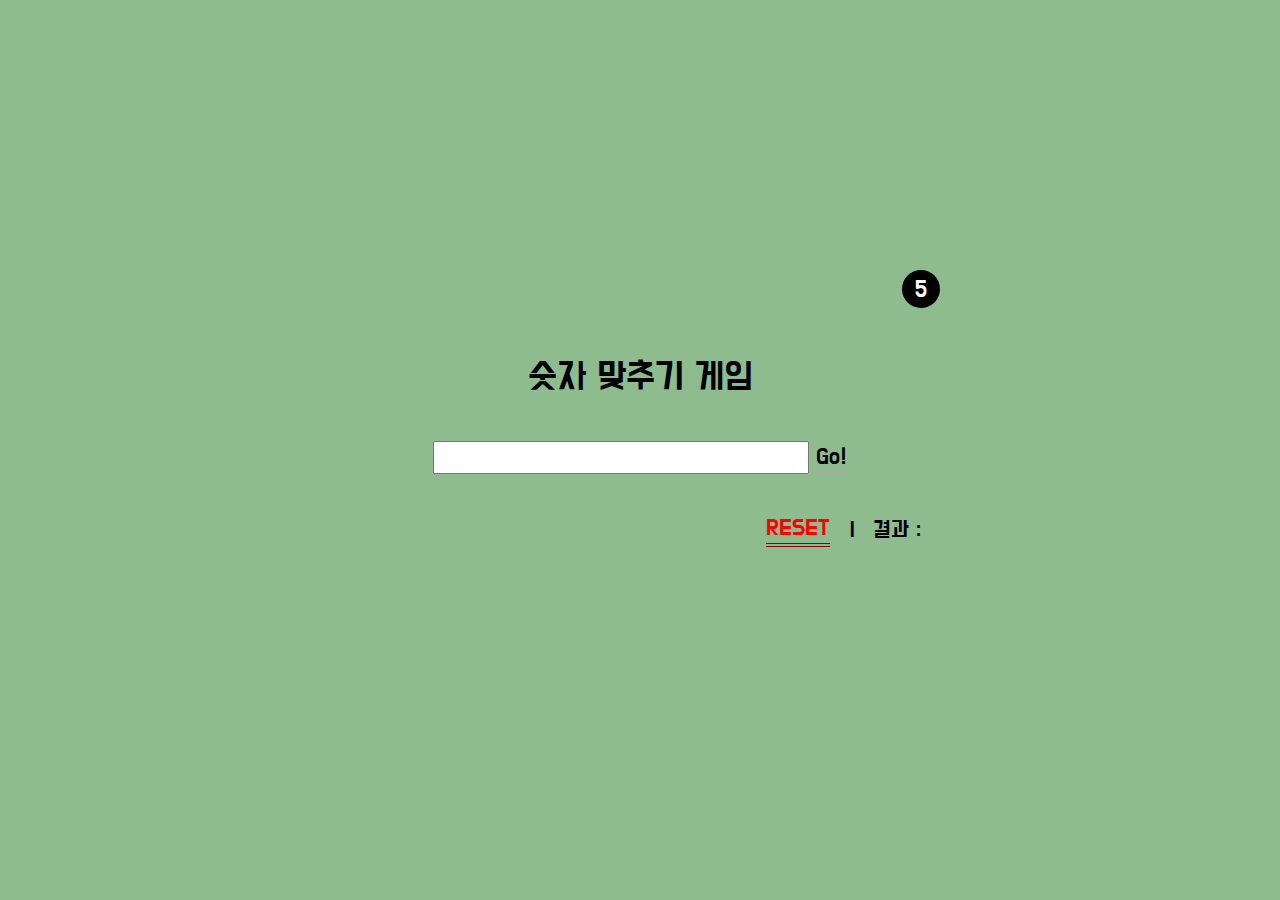
<file: number_guess/index.html>
<!DOCTYPE html>
<html lang="en">

<head>
    <meta charset="UTF-8">
    <meta name="viewport" content="width=device-width, initial-scale=1.0">
    <title>Number Guess</title>
    <link rel="preconnect" href="https://fonts.googleapis.com">
    <link rel="preconnect" href="https://fonts.gstatic.com" crossorigin>
    <link href="https://fonts.googleapis.com/css2?family=Do+Hyeon&display=swap" rel="stylesheet">
    <link rel="stylesheet" href="style.css">
</head>

<body>
    <main>
        <section>
            <div class="inner">
                <h1>숫자 맞추기 게임</h1>
                <div class="wrap_input">
                    <input type="number">
                    <button id="goBtn">Go!</button>
                </div>
                <div class="wrap_bottom">
                    <button id="resetBtn">RESET</button>
                    |
                    <p class="result">
                        결과 : <span class="status"></span>
                    </p>
                </div>
                <div class="chance">
                </div>
                <p class="alert">
                    경고: <span class="red">범위는 1-100사이 입니다.</span>
                </p>
            </div>
        </section>
    </main>
    <script src="main.js"></script>
</body>

</html>
</file>
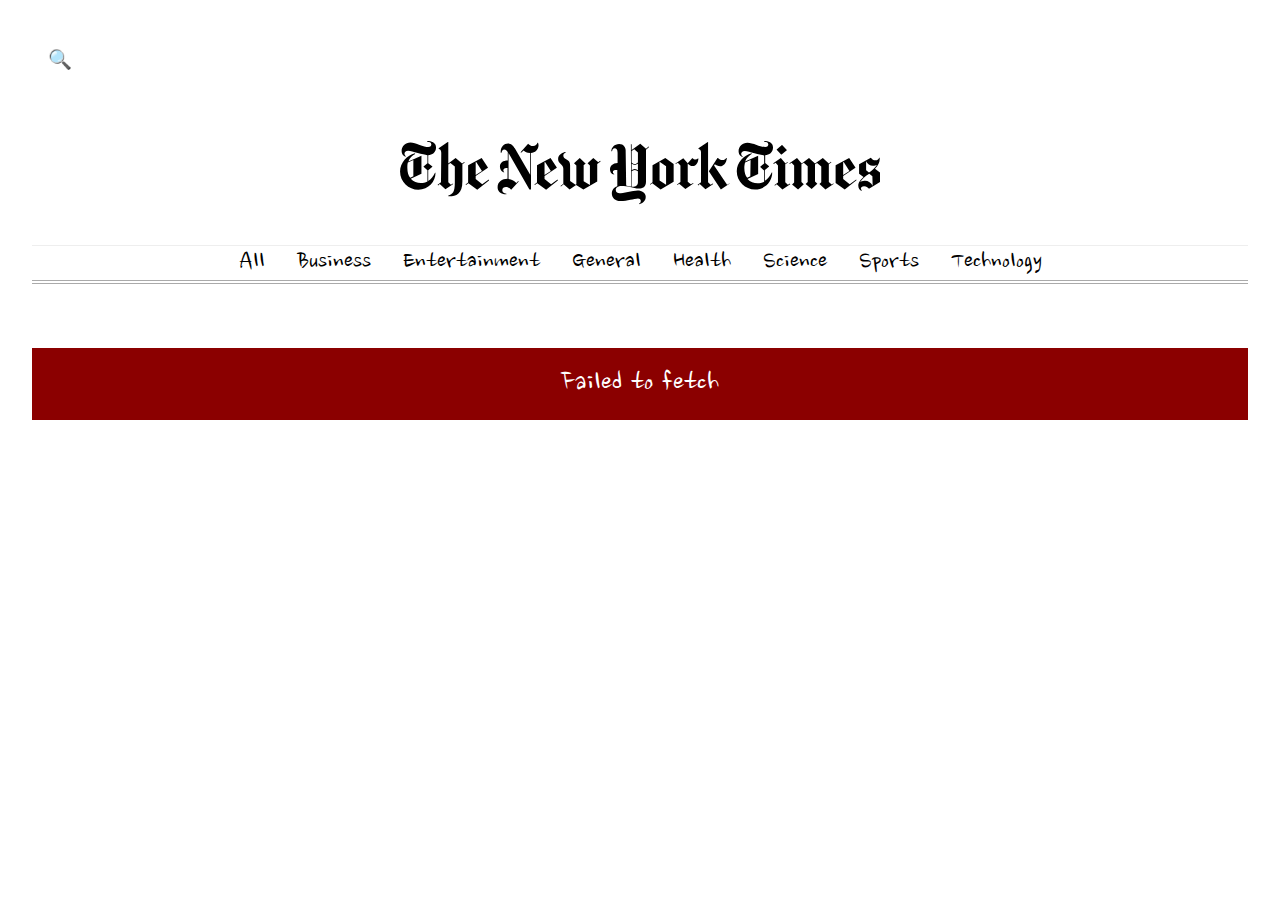
<file: times/index.html>
<!DOCTYPE html>
<html lang="en">

<head>
    <meta charset="UTF-8">
    <meta name="viewport" content="width=device-width, initial-scale=1.0">
    <title>times</title>
    <link rel="preconnect" href="https://fonts.googleapis.com">
    <link rel="preconnect" href="https://fonts.gstatic.com" crossorigin>
    <link href="https://fonts.googleapis.com/css2?family=Nanum+Brush+Script&display=swap" rel="stylesheet">
    <link href="https://cdn.jsdelivr.net/npm/bootstrap@5.0.2/dist/css/bootstrap.min.css" rel="stylesheet"
        integrity="sha384-EVSTQN3/azprG1Anm3QDgpJLIm9Nao0Yz1ztcQTwFspd3yD65VohhpuuCOmLASjC" crossorigin="anonymous">
    <link rel="stylesheet" href="style.css">
</head>

<body>
    <header>

        <div class="search_box">
            <button id="inpuboxShow">🔍</button>
            <div class="wrap_input">
                <input type="text" id="inputKeyword">
                <button id="inputSearch">검색</button>
            </div>
        </div>
        <div class="headline">
            <svg viewBox="0 0 184 25" fill="#000">
                <path
                    d="M13.8 2.9c0-2-1.9-2.5-3.4-2.5v.3c.9 0 1.6.3 1.6 1 0 .4-.3 1-1.2 1-.7 0-2.2-.4-3.3-.8C6.2 1.4 5 1 4 1 2 1 .6 2.5.6 4.2c0 1.5 1.1 2 1.5 2.2l.1-.2c-.2-.2-.5-.4-.5-1 0-.4.4-1.1 1.4-1.1.9 0 2.1.4 3.7.9 1.4.4 2.9.7 3.7.8v3.1L9 10.2v.1l1.5 1.3v4.3c-.8.5-1.7.6-2.5.6-1.5 0-2.8-.4-3.9-1.6l4.1-2V6l-5 2.2C3.6 6.9 4.7 6 5.8 5.4l-.1-.3c-3 .8-5.7 3.6-5.7 7 0 4 3.3 7 7 7 4 0 6.6-3.2 6.6-6.5h-.2c-.6 1.3-1.5 2.5-2.6 3.1v-4.1l1.6-1.3v-.1l-1.6-1.3V5.8c1.5 0 3-1 3-2.9zm-8.7 11l-1.2.6c-.7-.9-1.1-2.1-1.1-3.8 0-.7 0-1.5.2-2.1l2.1-.9v6.2zm10.6 2.3l-1.3 1 .2.2.6-.5 2.2 2 3-2-.1-.2-.8.5-1-1V9.4l.8-.6 1.7 1.4v6.1c0 3.8-.8 4.4-2.5 5v.3c2.8.1 5.4-.8 5.4-5.7V9.3l.9-.7-.2-.2-.8.6-2.5-2.1L18.5 9V.8h-.2l-3.5 2.4v.2c.4.2 1 .4 1 1.5l-.1 11.3zM34 15.1L31.5 17 29 15v-1.2l4.7-3.2v-.1l-2.4-3.6-5.2 2.8v6.6l-1 .8.2.2.9-.7 3.4 2.5 4.5-3.6-.1-.4zm-5-1.7V8.5l.2-.1 2.2 3.5-2.4 1.5zM53.1 2c0-.3-.1-.6-.2-.9h-.2c-.3.8-.7 1.2-1.7 1.2-.9 0-1.5-.5-1.9-.9l-2.9 3.3.2.2 1-.9c.6.5 1.1.9 2.5 1v8.3L44 3.2c-.5-.8-1.2-1.9-2.6-1.9-1.6 0-3 1.4-2.8 3.6h.3c.1-.6.4-1.3 1.1-1.3.5 0 1 .5 1.3 1v3.3c-1.8 0-3 .8-3 2.3 0 .8.4 2 1.6 2.3v-.2c-.2-.2-.3-.4-.3-.7 0-.5.4-.9 1.1-.9h.5v4.2c-2.1 0-3.8 1.2-3.8 3.2 0 1.9 1.6 2.8 3.4 2.7v-.2c-1.1-.1-1.6-.6-1.6-1.3 0-.9.6-1.3 1.4-1.3.8 0 1.5.5 2 1.1l2.9-3.2-.2-.2-.7.8c-1.1-1-1.7-1.3-3-1.5V5l8 14h.6V5c1.5-.1 2.9-1.3 2.9-3zm7.3 13.1L57.9 17l-2.5-2v-1.2l4.7-3.2v-.1l-2.4-3.6-5.2 2.8v6.6l-1 .8.2.2.9-.7 3.4 2.5 4.5-3.6-.1-.4zm-5-1.7V8.5l.2-.1 2.2 3.5-2.4 1.5zM76.7 8l-.7.5-1.9-1.6-2.2 2 .9.9v7.5l-2.4-1.5V9.6l.8-.5-2.3-2.2-2.2 2 .9.9V17l-.3.2-2.1-1.5v-6c0-1.4-.7-1.8-1.5-2.3-.7-.5-1.1-.8-1.1-1.5 0-.6.6-.9.9-1.1v-.2c-.8 0-2.9.8-2.9 2.7 0 1 .5 1.4 1 1.9s1 .9 1 1.8v5.8l-1.1.8.2.2 1-.8 2.3 2 2.5-1.7 2.8 1.7 5.3-3.1V9.2l1.3-1-.2-.2zm18.6-5.5l-1 .9-2.2-2-3.3 2.4V1.6h-.3l.1 16.2c-.3 0-1.2-.2-1.9-.4l-.2-13.5c0-1-.7-2.4-2.5-2.4s-3 1.4-3 2.8h.3c.1-.6.4-1.1 1-1.1s1.1.4 1.1 1.7v3.9c-1.8.1-2.9 1.1-2.9 2.4 0 .8.4 2 1.6 2V13c-.4-.2-.5-.5-.5-.7 0-.6.5-.8 1.3-.8h.4v6.2c-1.5.5-2.1 1.6-2.1 2.8 0 1.7 1.3 2.9 3.3 2.9 1.4 0 2.6-.2 3.8-.5 1-.2 2.3-.5 2.9-.5.8 0 1.1.4 1.1.9 0 .7-.3 1-.7 1.1v.2c1.6-.3 2.6-1.3 2.6-2.8s-1.5-2.4-3.1-2.4c-.8 0-2.5.3-3.7.5-1.4.3-2.8.5-3.2.5-.7 0-1.5-.3-1.5-1.3 0-.8.7-1.5 2.4-1.5.9 0 2 .1 3.1.4 1.2.3 2.3.6 3.3.6 1.5 0 2.8-.5 2.8-2.6V3.7l1.2-1-.2-.2zm-4.1 6.1c-.3.3-.7.6-1.2.6s-1-.3-1.2-.6V4.2l1-.7 1.4 1.3v3.8zm0 3c-.2-.2-.7-.5-1.2-.5s-1 .3-1.2.5V9c.2.2.7.5 1.2.5s1-.3 1.2-.5v2.6zm0 4.7c0 .8-.5 1.6-1.6 1.6h-.8V12c.2-.2.7-.5 1.2-.5s.9.3 1.2.5v4.3zm13.7-7.1l-3.2-2.3-4.9 2.8v6.5l-1 .8.1.2.8-.6 3.2 2.4 5-3V9.2zm-5.4 6.3V8.3l2.5 1.8v7.1l-2.5-1.7zm14.9-8.4h-.2c-.3.2-.6.4-.9.4-.4 0-.9-.2-1.1-.5h-.2l-1.7 1.9-1.7-1.9-3 2 .1.2.8-.5 1 1.1v6.3l-1.3 1 .2.2.6-.5 2.4 2 3.1-2.1-.1-.2-.9.5-1.2-1V9c.5.5 1.1 1 1.8 1 1.4.1 2.2-1.3 2.3-2.9zm12 9.6L123 19l-4.6-7 3.3-5.1h.2c.4.4 1 .8 1.7.8s1.2-.4 1.5-.8h.2c-.1 2-1.5 3.2-2.5 3.2s-1.5-.5-2.1-.8l-.3.5 5 7.4 1-.6v.1zm-11-.5l-1.3 1 .2.2.6-.5 2.2 2 3-2-.2-.2-.8.5-1-1V.8h-.1l-3.6 2.4v.2c.4.2 1 .3 1 1.5v11.3zM143 2.9c0-2-1.9-2.5-3.4-2.5v.3c.9 0 1.6.3 1.6 1 0 .4-.3 1-1.2 1-.7 0-2.2-.4-3.3-.8-1.3-.4-2.5-.8-3.5-.8-2 0-3.4 1.5-3.4 3.2 0 1.5 1.1 2 1.5 2.2l.1-.2c-.3-.2-.6-.4-.6-1 0-.4.4-1.1 1.4-1.1.9 0 2.1.4 3.7.9 1.4.4 2.9.7 3.7.8V9l-1.5 1.3v.1l1.5 1.3V16c-.8.5-1.7.6-2.5.6-1.5 0-2.8-.4-3.9-1.6l4.1-2V6l-5 2.2c.5-1.3 1.6-2.2 2.6-2.9l-.1-.2c-3 .8-5.7 3.5-5.7 6.9 0 4 3.3 7 7 7 4 0 6.6-3.2 6.6-6.5h-.2c-.6 1.3-1.5 2.5-2.6 3.1v-4.1l1.6-1.3v-.1L140 8.8v-3c1.5 0 3-1 3-2.9zm-8.7 11l-1.2.6c-.7-.9-1.1-2.1-1.1-3.8 0-.7.1-1.5.3-2.1l2.1-.9-.1 6.2zm12.2-12h-.1l-2 1.7v.1l1.7 1.9h.2l2-1.7v-.1l-1.8-1.9zm3 14.8l-.8.5-1-1V9.3l1-.7-.2-.2-.7.6-1.8-2.1-2.9 2 .2.3.7-.5.9 1.1v6.5l-1.3 1 .1.2.7-.5 2.2 2 3-2-.1-.3zm16.7-.1l-.7.5-1.1-1V9.3l1-.8-.2-.2-.8.7-2.3-2.1-3 2.1-2.3-2.1L154 9l-1.8-2.1-2.9 2 .1.3.7-.5 1 1.1v6.5l-.8.8 2.3 1.9 2.2-2-.9-.9V9.3l.9-.6 1.5 1.4v6l-.8.8 2.3 1.9 2.2-2-.9-.9V9.3l.8-.5 1.6 1.4v6l-.7.7 2.3 2.1 3.1-2.1v-.3zm8.7-1.5l-2.5 1.9-2.5-2v-1.2l4.7-3.2v-.1l-2.4-3.6-5.2 2.8v6.8l3.5 2.5 4.5-3.6-.1-.3zm-5-1.7V8.5l.2-.1 2.2 3.5-2.4 1.5zm14.1-.9l-1.9-1.5c1.3-1.1 1.8-2.6 1.8-3.6v-.6h-.2c-.2.5-.6 1-1.4 1-.8 0-1.3-.4-1.8-1L176 9.3v3.6l1.7 1.3c-1.7 1.5-2 2.5-2 3.3 0 1 .5 1.7 1.3 2l.1-.2c-.2-.2-.4-.3-.4-.8 0-.3.4-.8 1.2-.8 1 0 1.6.7 1.9 1l4.3-2.6v-3.6h-.1zm-1.1-3c-.7 1.2-2.2 2.4-3.1 3l-1.1-.9V8.1c.4 1 1.5 1.8 2.6 1.8.7 0 1.1-.1 1.6-.4zm-1.7 8c-.5-1.1-1.7-1.9-2.9-1.9-.3 0-1.1 0-1.9.5.5-.8 1.8-2.2 3.5-3.2l1.2 1 .1 3.6z">
                </path>
            </svg>
        </div>
        <div class="menus" id="menuList">
            <button>All</button>
            <button>Business</button>
            <button>Entertainment</button>
            <button>General</button>
            <button>Health</button>
            <button>Science</button>
            <button>Sports</button>
            <button>Technology</button>
        </div>
    </header>
    <main>
        <section>
            <div id="newsBoard">
            </div>
            <nav aria-label="Page navigation example">
                <ul class="pagination">
                </ul>
            </nav>
        </section>
    </main>
    <script src="https://cdn.jsdelivr.net/npm/bootstrap@5.0.2/dist/js/bootstrap.bundle.min.js"
        integrity="sha384-MrcW6ZMFYlzcLA8Nl+NtUVF0sA7MsXsP1UyJoMp4YLEuNSfAP+JcXn/tWtIaxVXM"
        crossorigin="anonymous"></script>
    <script src="main.js"></script>
</body>

</html>
</file>
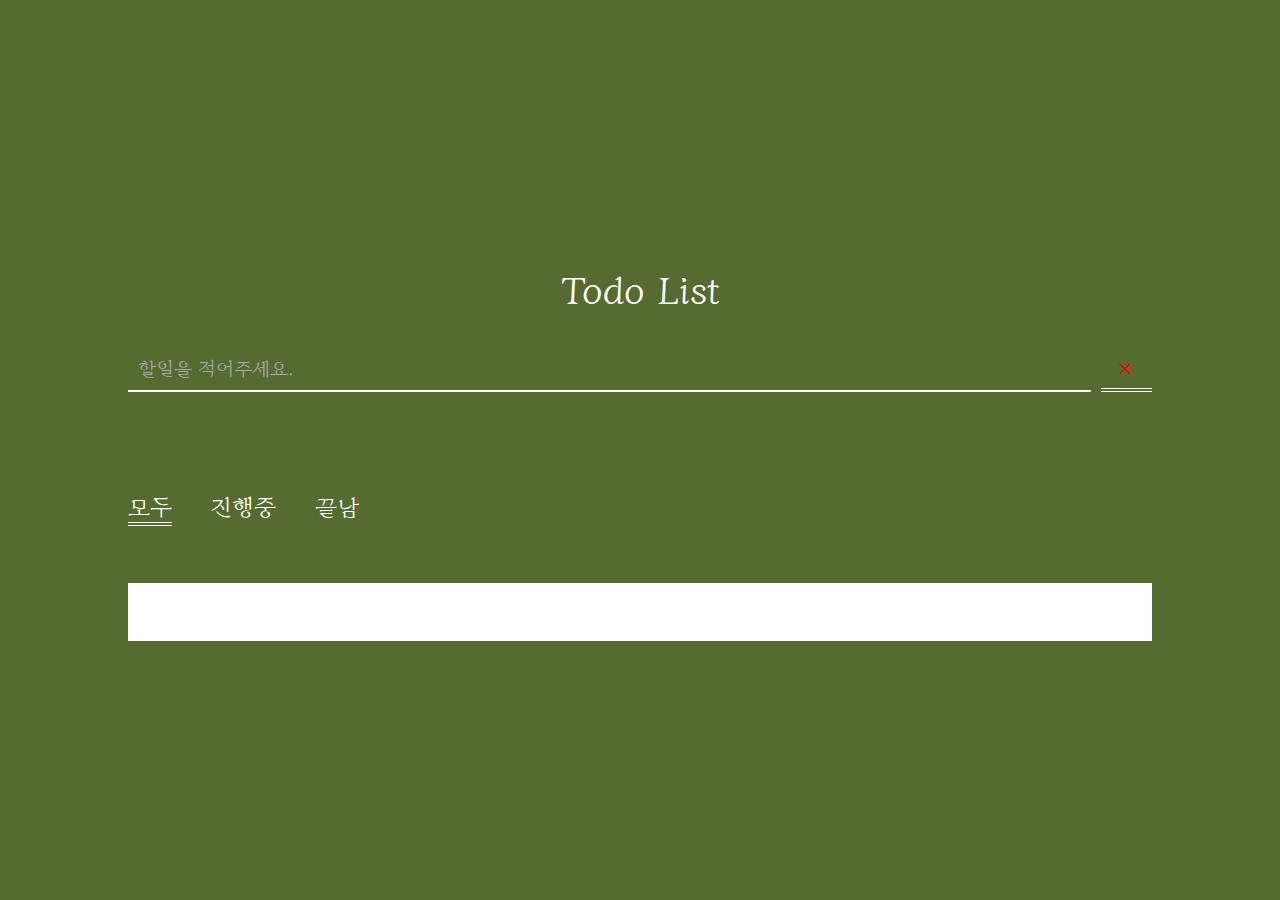
<file: todolist_demo/index.html>
<!DOCTYPE html>
<html lang="en">

<head>
    <meta charset="UTF-8">
    <meta name="viewport" content="width=device-width, initial-scale=1.0">
    <title>TodoList</title>
    <link rel="preconnect" href="https://fonts.googleapis.com">
    <link rel="preconnect" href="https://fonts.gstatic.com" crossorigin>
    <link href="https://fonts.googleapis.com/css2?family=Diphylleia&display=swap" rel="stylesheet">
    <link rel="stylesheet" href="style.css">
</head>

<body>
    <main>
        <section class="">
            <div class="inner">
                <h1>
                    Todo List
                </h1>
                <div class="input_area">
                    <input type="text" placeholder="할일을 적어주세요.">
                    <button><span>+</span></button>
                </div>
                <div class="task_area">
                    <div id="taskTabs">
                        <ul>
                            <li id="all" class="active">
                                모두
                            </li>
                            <li id="ongoing">
                                진행중
                            </li>
                            <li id="done">
                                끝남
                            </li>
                        </ul>
                    </div>
                    <div id="taskList">
                    </div>
                </div>
            </div>
        </section>
    </main>
    <script src="main.js"></script>
</body>

</html>
</file>
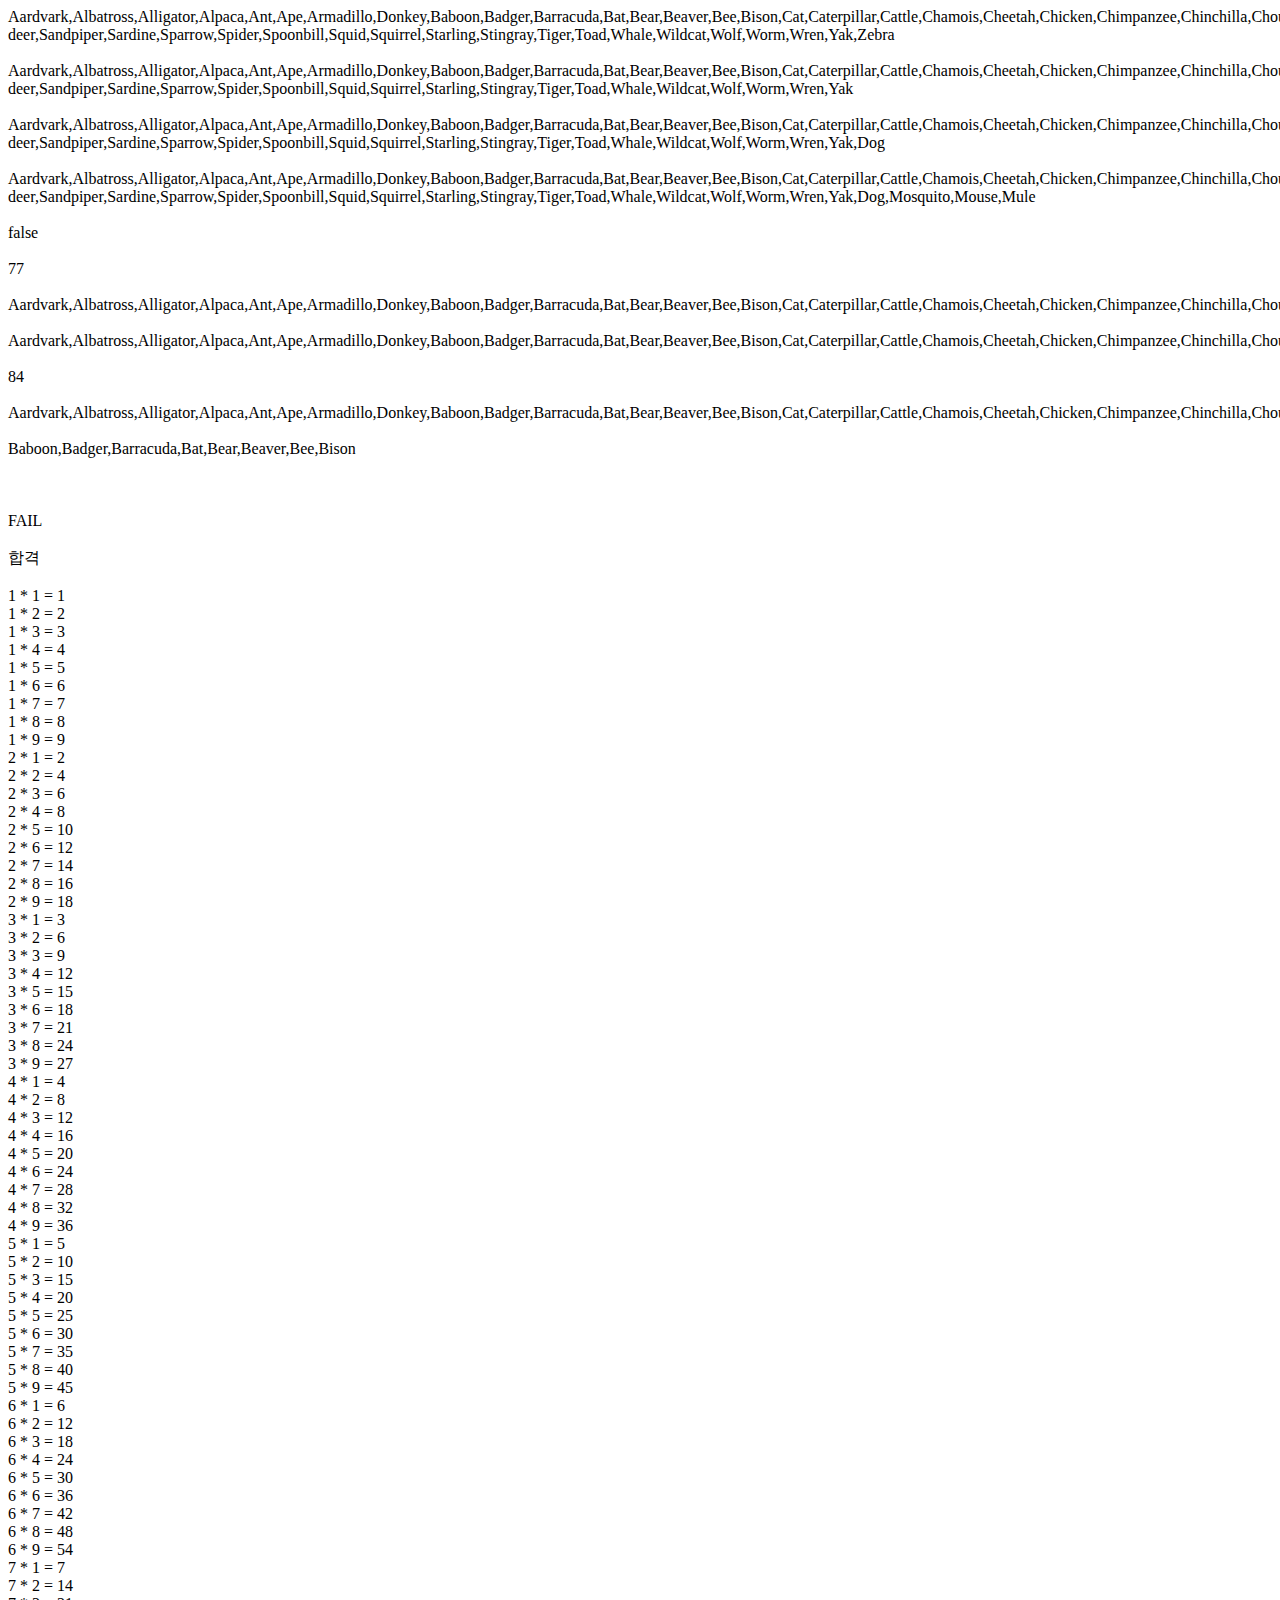
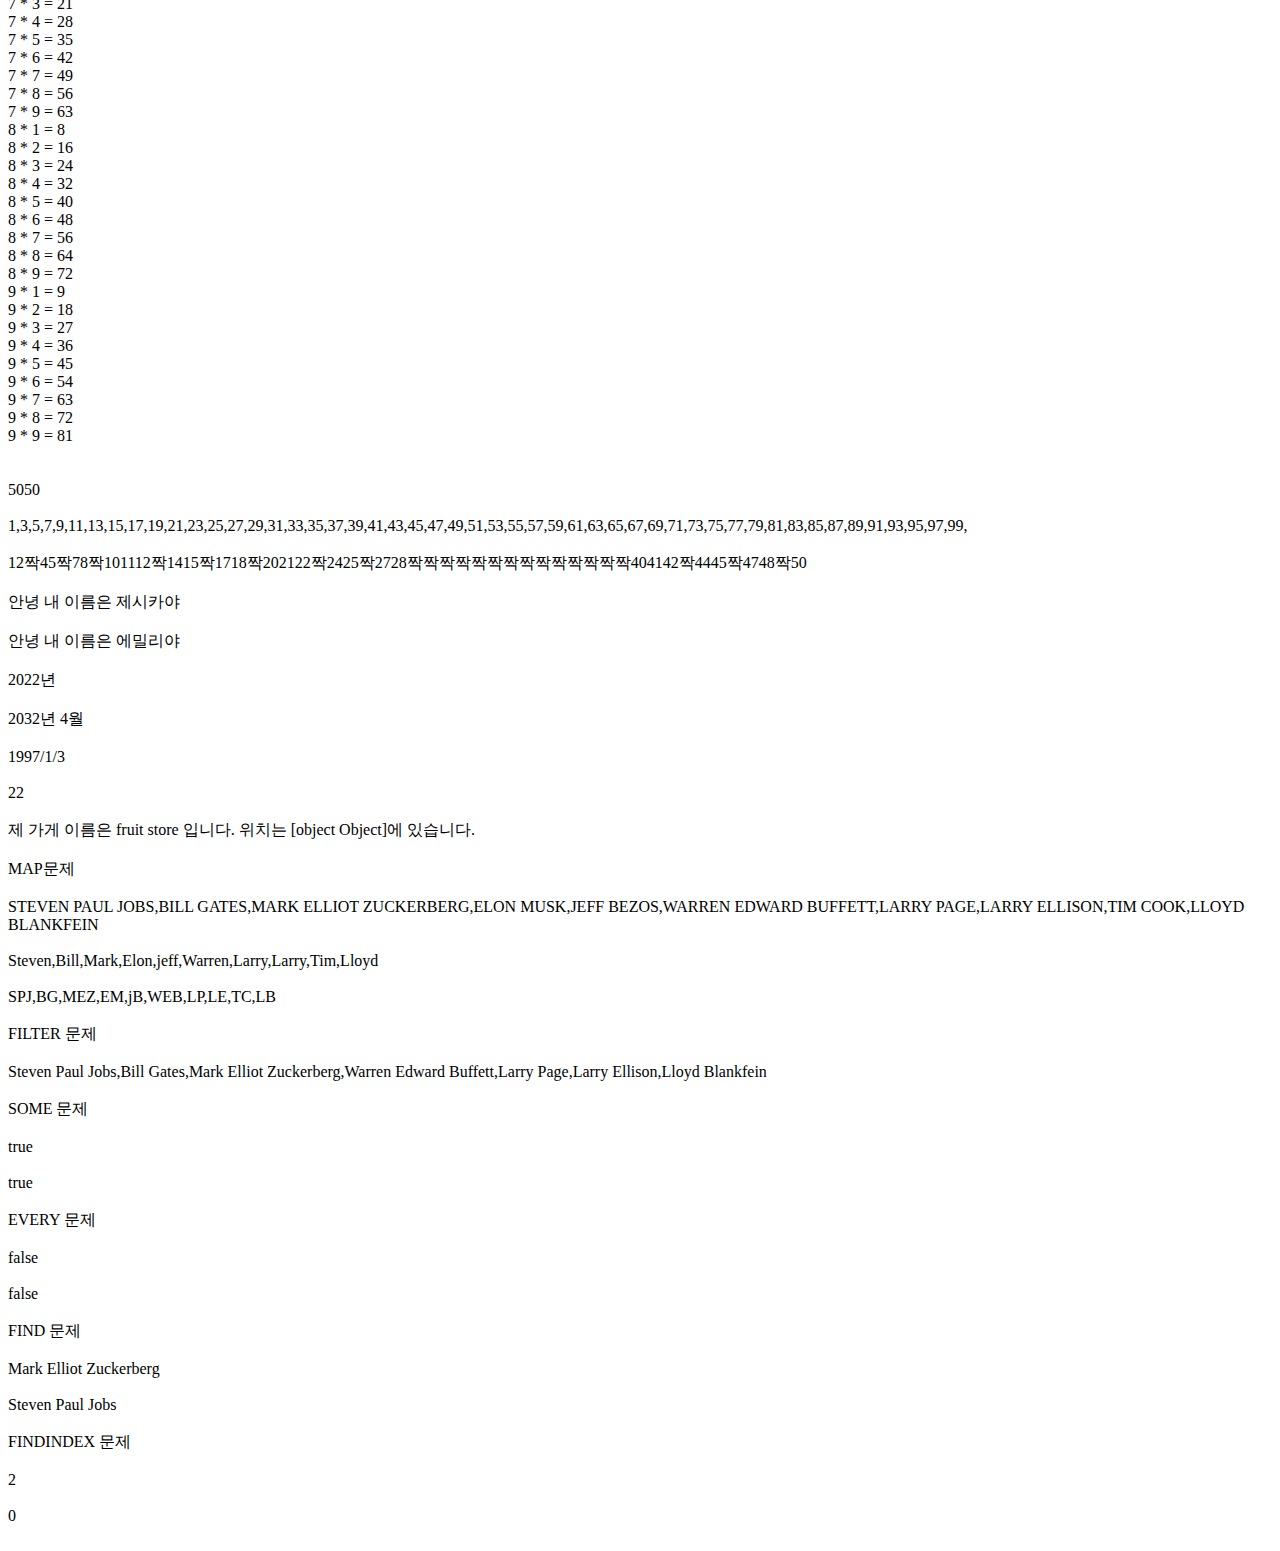
<file: prev/default/index.html>
<!DOCTYPE html>
<html lang="en">

<head>
    <meta charset="UTF-8">
    <meta name="viewport" content="width=device-width, initial-scale=1.0">
    <title>자바스크립트 공부 </title>
</head>

<body>
    <script>
        let animals = [
            "Aardvark",
            "Albatross",
            "Alligator",
            "Alpaca",
            "Ant",
            "Ape",
            "Armadillo",
            "Donkey",
            "Baboon",
            "Badger",
            "Barracuda",
            "Bat",
            "Bear",
            "Beaver",
            "Bee",
            "Bison",
            "Cat",
            "Caterpillar",
            "Cattle",
            "Chamois",
            "Cheetah",
            "Chicken",
            "Chimpanzee",
            "Chinchilla",
            "Chough",
            "Clam",
            "Cobra",
            "Cockroach",
            "Cod",
            "Cormorant",
            "Dugong",
            "Dunlin",
            "Eagle",
            "Echidna",
            "Eel",
            "Eland",
            "Elephant",
            "Elk",
            "Emu",
            "Falcon",
            "Ferret",
            "Finch",
            "Fish",
            "Flamingo",
            "Fly",
            "Fox",
            "Frog",
            "Gaur",
            "Gazelle",
            "Gerbil",
            "Giraffe",
            "Grasshopper",
            "Heron",
            "Herring",
            "Hippopotamus",
            "Hornet",
            "Horse",
            "Kangaroo",
            "Kingfisher",
            "Koala",
            "Kookabura",
            "Moose",
            "Narwhal",
            "Newt",
            "Nightingale",
            "Octopus",
            "Okapi",
            "Opossum",
            "Quail",
            "Quelea",
            "Quetzal",
            "Rabbit",
            "Raccoon",
            "Rail",
            "Ram",
            "Rat",
            "Raven",
            "Red deer",
            "Sandpiper",
            "Sardine",
            "Sparrow",
            "Spider",
            "Spoonbill",
            "Squid",
            "Squirrel",
            "Starling",
            "Stingray",
            "Tiger",
            "Toad",
            "Whale",
            "Wildcat",
            "Wolf",
            "Worm",
            "Wren",
            "Yak",
            "Zebra"
        ]

        document.write(`${animals}  <br /><br />`);
        animals.pop();
        document.write(`${animals}  <br /><br />`);
        animals.push('Dog');
        document.write(`${animals}  <br /><br />`);
        animals.push('Mosquito', 'Mouse', 'Mule');
        document.write(`${animals}  <br /><br />`);
        animals.includes('Human');
        document.write(`${animals.includes('Human')}  <br /><br />`);
        animals.indexOf('Red deer');
        document.write(`${animals.indexOf('Red deer')}  <br /><br />`);
        animals[77] = "Deer";
        document.write(`${animals}  <br /><br />`);
        animals.splice(animals.indexOf('Spider'), 3);
        document.write(`${animals}  <br /><br />`);
        document.write(`${animals.indexOf('Tiger')}  <br /><br />`);
        let afterTiger = animals.slice(0, 84);
        document.write(`${afterTiger}  <br /><br />`);
        let animalsB = animals.slice(animals.indexOf('Baboon'), animals.indexOf('Bison') + 1);
        document.write(`${animalsB}  <br /><br />`);


        let userAnswer = 10
        if (userAnswer < 0) {
            console.log('음수입니다.')
        } else if (userAnswer > 0) {
            console.log('양수입니다.')
        } else {
            console.log('zero')
        }
        document.write(`<br /><br />`);

        let reportSum = 32;
        if (reportSum == 100 && reportSum >= 90) {
            document.write('A')
        } else if (reportSum < 90 && reportSum >= 80) {
            document.write('B')
        } else if (reportSum < 80 && reportSum >= 70) {
            document.write('C')
        } else {
            document.write('FAIL')
        }
        document.write(`<br /><br />`);

        let skills = ["HTML", "CSS", "Javascript", "React"];
        if (skills.includes("Javascript") && skills.includes("React")) {
            document.write("합격")
        } else if (skills.includes("Javascript") || skills.includes("React")) {
            document.write("예비")
        } else {
            document.write('탈락')
        }
        document.write(`<br /><br />`);

        for (let i = 1; i < 10; i++) {
            for (let j = 1; j < 10; j++) {
                document.write(`${i} * ${j} = ${i * j} <br>`)
            }
        }
        document.write(`<br /><br />`);

        let sum = 0;
        for (let i = 1; i <= 100; i++) {
            sum += i;
        }
        document.write(sum)

        document.write(`<br /><br />`);

        for (let i = 1; i <= 100; i += 2) {
            document.write(i + ',')
        }
        document.write(`<br /><br />`);

        for (let i = 1; i <= 50; i++) {
            let stringValue = i.toString();
            let result = ""
            for (let j = 0; j < stringValue.length; j++) {
                if (stringValue[j] === "3" || stringValue[j] === "6" || stringValue[j] === "9") {
                    result += "짝"
                }
            }
            document.write(result.length > 0 ? result : i)
        }

        document.write(`<br /><br />`);

        function greet() {
            return '안녕 내 이름은 제시카야 '
        }
        let greetStart = greet();
        document.write(greetStart)

        document.write(`<br /><br />`);

        function changeName(name) {
            document.write(`안녕 내 이름은 ${name}야`)
            return name
        }

        let returnName = changeName('에밀리')

        document.write(`<br /><br />`);


        function meetAt(year, month, day) {
            if (day) {
                document.write(`${year}/${month}/${day}`)
            } else if (month) {
                document.write(`${year}년 ${month}월`)
            } else {
                document.write(`${year}년`)
            }

        }
        meetAt(2022);
        document.write(`<br /><br />`);
        meetAt(2032, 4);
        document.write(`<br /><br />`);
        meetAt(1997, 1, 3);

        document.write(`<br /><br />`);


        function findSmallestElement(arr) {
            return arr.length === 0 ? 0 : Math.min(...arr)
        }
        let lowNum = findSmallestElement([100, 200, 38, 56, 22, 25])
        document.write(lowNum);

        document.write(`<br /><br />`);

        let unit = [50000, 10000, 5000, 1000, 500, 100]

        function paperMoney(money) {
            for (let i = 0; i < unit.length; i++) {
                let num = Math.floor(money / unit[i])
                console.log(unit[i] + "X" + num)
                money = money - (unit[i] * num)
            }
        }
        paperMoney(12300);


        let name = "fruit store";
        let fruits = ["banna", "apple", "mango"];
        let address = {
            country: "Korea",
            city: 'Seoul'
        };

        let store = { name, fruits, address };

        console.log(store)
        document.write(`제 가게 이름은 ${name} 입니다. 위치는 ${address}에 있습니다.`);
        document.write(`<br /><br />`);


        function findStore(obj) {
            let { name, address: { city } } = obj
            return name === "fruit store" && city === "Seoul"
        }

        console.log(findStore({ name, fruits, address }))


        function calculate(obj) {
            let { a, b, c } = obj
            return a + b + c;
        }
        calculate({ a: 1, b: 2, c: 3 })

        function getNumber() {
            let array = [1, 2, 3, 4, 5, 6];
            let [first, , third, forth] = array;
            return { first, third, forth }
        }
        console.log(getNumber())


        function getCalendar(first, ...rest) {
            return (
                first === "January" &&
                rest[0] === "Febuary" &&
                rest[1] === "March" &&
                rest[2] === undefined
            )
        }

        console.log(getCalendar("January", "Febuary", "March"))

        function getMinimum() {
            let a = [45, 23, 78];
            let b = [54, 11, 9];
            return Math.min(...a, ...b)
        }
        console.log(getMinimum())

        function sumNumber() {
            const sum = (a, b) => a + b;
            return sum(40, 10)
        }
        console.log(sumNumber())


        function sumNumber2() {
            let addNumber = (a) => (b) => (c) => a + b + c;
            return addNumber(1)(2)(3)
        }
        console.log(sumNumber2())


        let names = [
            "Steven Paul Jobs",
            "Bill Gates",
            "Mark Elliot Zuckerberg",
            "Elon Musk",
            "jeff Bezos",
            "Warren Edward Buffett",
            "Larry Page",
            "Larry Ellison",
            "Tim Cook",
            "Lloyd Blankfein"
        ]
        document.write(`MAP문제`);
        document.write(`<br /><br />`);
        let upper = names.map((item) => item.toUpperCase());
        document.write(upper)
        document.write(`<br /><br />`);

        let cutName = names.map((item) => item.split(" ")[0]);
        document.write(cutName)
        document.write(`<br /><br />`);


        let initial = names.map((item) => {
            let part = item.split(" ");
            let plus = "";

            part.forEach((item2) => (plus += item2[0]))
            // part.split(" ");
            return plus
        })
        document.write(initial)

        document.write(`<br /><br />`);
        document.write(`FILTER 문제`);
        document.write(`<br /><br />`);
        let includeA = names.filter((item) => item.includes('a'))
        document.write(includeA)
        document.write(`<br /><br />`);

        let double = names.filter((item) => {
            let doubleLetter = item.split(" ");
            console.log(doubleLetter)
            return doubleLetter.some((letter, index) => letter == doubleLetter[index + 1])
        })

        document.write(double)
        document.write(`SOME 문제`);
        document.write(`<br /><br />`);

        let calc = names.some((item) => item.length >= 20)
        document.write(calc)
        document.write(`<br /><br />`);

        let except = names.some((item) => {
            let part = item.split(" ");
            part.pop();
            return part.some((item) => item.toLocaleLowerCase().includes("p"))
        })
        document.write(except)
        document.write(`<br /><br />`);

        document.write(`EVERY 문제`);
        document.write(`<br /><br />`);

        let allLength = names.every((item) => item.length >= 20);
        document.write(allLength)
        document.write(`<br /><br />`);

        let includeAA = names.every((item) => item.toLocaleLowerCase().includes('a'));
        document.write(includeAA)
        document.write(`<br /><br />`);

        document.write(`FIND 문제`);
        document.write(`<br /><br />`);

        let search = names.find((item) => item.length >= 20)
        document.write(search)
        document.write(`<br /><br />`);

        let middleSearch = names.find((item) => {
            let part = item.split(" ");
            return part.length >= 3
        })

        document.write(middleSearch)
        document.write(`<br /><br />`);

        document.write(`FINDINDEX 문제`);
        document.write(`<br /><br />`);

        let findLength = names.findIndex((item) => item.length > 20)
        document.write(findLength)
        document.write(`<br /><br />`);

        let middleNameLength = names.findIndex((item) => item.split(" ").length >= 3)
        document.write(middleNameLength)
        document.write(`<br /><br />`);
    </script>
</body>

</html>
</file>
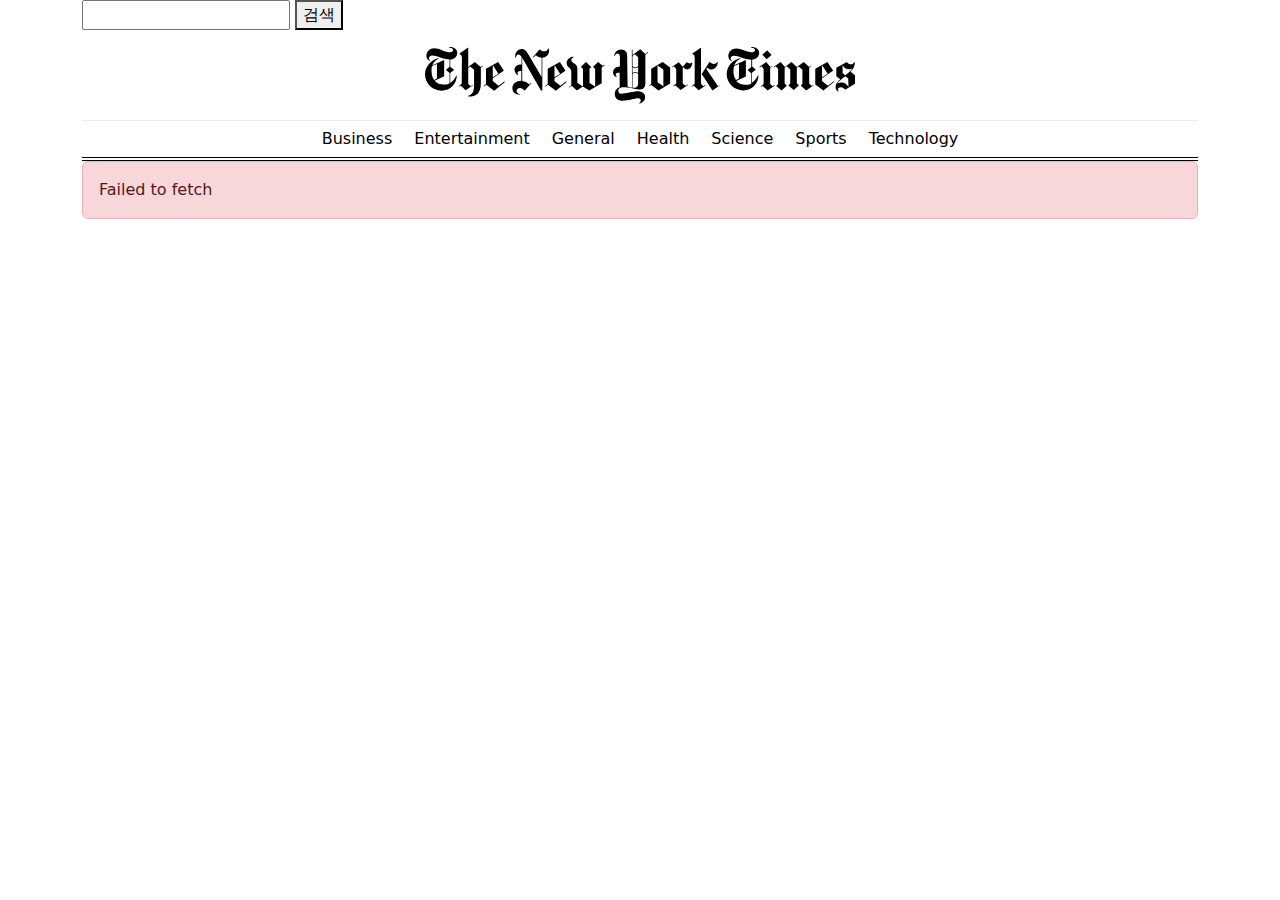
<file: prev/prev/times/index.html>
<!DOCTYPE html>
<html lang="en">

<head>
    <meta charset="UTF-8">
    <meta name="viewport" content="width=device-width, initial-scale=1.0">
    <title>Document</title>
    <link href="https://cdn.jsdelivr.net/npm/bootstrap@5.3.3/dist/css/bootstrap.min.css" rel="stylesheet"
        integrity="sha384-QWTKZyjpPEjISv5WaRU9OFeRpok6YctnYmDr5pNlyT2bRjXh0JMhjY6hW+ALEwIH" crossorigin="anonymous">
    <link rel="stylesheet" href="style.css">
</head>

<body>
    <main class="container">
        <div>
            <input id="searchInput" type="text">
            <button onClick="getNewsByKeyword()">검색</button>
        </div>
        <section>
            <div class="headline">
                <svg viewBox="0 0 184 25" fill="#000">
                    <path
                        d="M13.8 2.9c0-2-1.9-2.5-3.4-2.5v.3c.9 0 1.6.3 1.6 1 0 .4-.3 1-1.2 1-.7 0-2.2-.4-3.3-.8C6.2 1.4 5 1 4 1 2 1 .6 2.5.6 4.2c0 1.5 1.1 2 1.5 2.2l.1-.2c-.2-.2-.5-.4-.5-1 0-.4.4-1.1 1.4-1.1.9 0 2.1.4 3.7.9 1.4.4 2.9.7 3.7.8v3.1L9 10.2v.1l1.5 1.3v4.3c-.8.5-1.7.6-2.5.6-1.5 0-2.8-.4-3.9-1.6l4.1-2V6l-5 2.2C3.6 6.9 4.7 6 5.8 5.4l-.1-.3c-3 .8-5.7 3.6-5.7 7 0 4 3.3 7 7 7 4 0 6.6-3.2 6.6-6.5h-.2c-.6 1.3-1.5 2.5-2.6 3.1v-4.1l1.6-1.3v-.1l-1.6-1.3V5.8c1.5 0 3-1 3-2.9zm-8.7 11l-1.2.6c-.7-.9-1.1-2.1-1.1-3.8 0-.7 0-1.5.2-2.1l2.1-.9v6.2zm10.6 2.3l-1.3 1 .2.2.6-.5 2.2 2 3-2-.1-.2-.8.5-1-1V9.4l.8-.6 1.7 1.4v6.1c0 3.8-.8 4.4-2.5 5v.3c2.8.1 5.4-.8 5.4-5.7V9.3l.9-.7-.2-.2-.8.6-2.5-2.1L18.5 9V.8h-.2l-3.5 2.4v.2c.4.2 1 .4 1 1.5l-.1 11.3zM34 15.1L31.5 17 29 15v-1.2l4.7-3.2v-.1l-2.4-3.6-5.2 2.8v6.6l-1 .8.2.2.9-.7 3.4 2.5 4.5-3.6-.1-.4zm-5-1.7V8.5l.2-.1 2.2 3.5-2.4 1.5zM53.1 2c0-.3-.1-.6-.2-.9h-.2c-.3.8-.7 1.2-1.7 1.2-.9 0-1.5-.5-1.9-.9l-2.9 3.3.2.2 1-.9c.6.5 1.1.9 2.5 1v8.3L44 3.2c-.5-.8-1.2-1.9-2.6-1.9-1.6 0-3 1.4-2.8 3.6h.3c.1-.6.4-1.3 1.1-1.3.5 0 1 .5 1.3 1v3.3c-1.8 0-3 .8-3 2.3 0 .8.4 2 1.6 2.3v-.2c-.2-.2-.3-.4-.3-.7 0-.5.4-.9 1.1-.9h.5v4.2c-2.1 0-3.8 1.2-3.8 3.2 0 1.9 1.6 2.8 3.4 2.7v-.2c-1.1-.1-1.6-.6-1.6-1.3 0-.9.6-1.3 1.4-1.3.8 0 1.5.5 2 1.1l2.9-3.2-.2-.2-.7.8c-1.1-1-1.7-1.3-3-1.5V5l8 14h.6V5c1.5-.1 2.9-1.3 2.9-3zm7.3 13.1L57.9 17l-2.5-2v-1.2l4.7-3.2v-.1l-2.4-3.6-5.2 2.8v6.6l-1 .8.2.2.9-.7 3.4 2.5 4.5-3.6-.1-.4zm-5-1.7V8.5l.2-.1 2.2 3.5-2.4 1.5zM76.7 8l-.7.5-1.9-1.6-2.2 2 .9.9v7.5l-2.4-1.5V9.6l.8-.5-2.3-2.2-2.2 2 .9.9V17l-.3.2-2.1-1.5v-6c0-1.4-.7-1.8-1.5-2.3-.7-.5-1.1-.8-1.1-1.5 0-.6.6-.9.9-1.1v-.2c-.8 0-2.9.8-2.9 2.7 0 1 .5 1.4 1 1.9s1 .9 1 1.8v5.8l-1.1.8.2.2 1-.8 2.3 2 2.5-1.7 2.8 1.7 5.3-3.1V9.2l1.3-1-.2-.2zm18.6-5.5l-1 .9-2.2-2-3.3 2.4V1.6h-.3l.1 16.2c-.3 0-1.2-.2-1.9-.4l-.2-13.5c0-1-.7-2.4-2.5-2.4s-3 1.4-3 2.8h.3c.1-.6.4-1.1 1-1.1s1.1.4 1.1 1.7v3.9c-1.8.1-2.9 1.1-2.9 2.4 0 .8.4 2 1.6 2V13c-.4-.2-.5-.5-.5-.7 0-.6.5-.8 1.3-.8h.4v6.2c-1.5.5-2.1 1.6-2.1 2.8 0 1.7 1.3 2.9 3.3 2.9 1.4 0 2.6-.2 3.8-.5 1-.2 2.3-.5 2.9-.5.8 0 1.1.4 1.1.9 0 .7-.3 1-.7 1.1v.2c1.6-.3 2.6-1.3 2.6-2.8s-1.5-2.4-3.1-2.4c-.8 0-2.5.3-3.7.5-1.4.3-2.8.5-3.2.5-.7 0-1.5-.3-1.5-1.3 0-.8.7-1.5 2.4-1.5.9 0 2 .1 3.1.4 1.2.3 2.3.6 3.3.6 1.5 0 2.8-.5 2.8-2.6V3.7l1.2-1-.2-.2zm-4.1 6.1c-.3.3-.7.6-1.2.6s-1-.3-1.2-.6V4.2l1-.7 1.4 1.3v3.8zm0 3c-.2-.2-.7-.5-1.2-.5s-1 .3-1.2.5V9c.2.2.7.5 1.2.5s1-.3 1.2-.5v2.6zm0 4.7c0 .8-.5 1.6-1.6 1.6h-.8V12c.2-.2.7-.5 1.2-.5s.9.3 1.2.5v4.3zm13.7-7.1l-3.2-2.3-4.9 2.8v6.5l-1 .8.1.2.8-.6 3.2 2.4 5-3V9.2zm-5.4 6.3V8.3l2.5 1.8v7.1l-2.5-1.7zm14.9-8.4h-.2c-.3.2-.6.4-.9.4-.4 0-.9-.2-1.1-.5h-.2l-1.7 1.9-1.7-1.9-3 2 .1.2.8-.5 1 1.1v6.3l-1.3 1 .2.2.6-.5 2.4 2 3.1-2.1-.1-.2-.9.5-1.2-1V9c.5.5 1.1 1 1.8 1 1.4.1 2.2-1.3 2.3-2.9zm12 9.6L123 19l-4.6-7 3.3-5.1h.2c.4.4 1 .8 1.7.8s1.2-.4 1.5-.8h.2c-.1 2-1.5 3.2-2.5 3.2s-1.5-.5-2.1-.8l-.3.5 5 7.4 1-.6v.1zm-11-.5l-1.3 1 .2.2.6-.5 2.2 2 3-2-.2-.2-.8.5-1-1V.8h-.1l-3.6 2.4v.2c.4.2 1 .3 1 1.5v11.3zM143 2.9c0-2-1.9-2.5-3.4-2.5v.3c.9 0 1.6.3 1.6 1 0 .4-.3 1-1.2 1-.7 0-2.2-.4-3.3-.8-1.3-.4-2.5-.8-3.5-.8-2 0-3.4 1.5-3.4 3.2 0 1.5 1.1 2 1.5 2.2l.1-.2c-.3-.2-.6-.4-.6-1 0-.4.4-1.1 1.4-1.1.9 0 2.1.4 3.7.9 1.4.4 2.9.7 3.7.8V9l-1.5 1.3v.1l1.5 1.3V16c-.8.5-1.7.6-2.5.6-1.5 0-2.8-.4-3.9-1.6l4.1-2V6l-5 2.2c.5-1.3 1.6-2.2 2.6-2.9l-.1-.2c-3 .8-5.7 3.5-5.7 6.9 0 4 3.3 7 7 7 4 0 6.6-3.2 6.6-6.5h-.2c-.6 1.3-1.5 2.5-2.6 3.1v-4.1l1.6-1.3v-.1L140 8.8v-3c1.5 0 3-1 3-2.9zm-8.7 11l-1.2.6c-.7-.9-1.1-2.1-1.1-3.8 0-.7.1-1.5.3-2.1l2.1-.9-.1 6.2zm12.2-12h-.1l-2 1.7v.1l1.7 1.9h.2l2-1.7v-.1l-1.8-1.9zm3 14.8l-.8.5-1-1V9.3l1-.7-.2-.2-.7.6-1.8-2.1-2.9 2 .2.3.7-.5.9 1.1v6.5l-1.3 1 .1.2.7-.5 2.2 2 3-2-.1-.3zm16.7-.1l-.7.5-1.1-1V9.3l1-.8-.2-.2-.8.7-2.3-2.1-3 2.1-2.3-2.1L154 9l-1.8-2.1-2.9 2 .1.3.7-.5 1 1.1v6.5l-.8.8 2.3 1.9 2.2-2-.9-.9V9.3l.9-.6 1.5 1.4v6l-.8.8 2.3 1.9 2.2-2-.9-.9V9.3l.8-.5 1.6 1.4v6l-.7.7 2.3 2.1 3.1-2.1v-.3zm8.7-1.5l-2.5 1.9-2.5-2v-1.2l4.7-3.2v-.1l-2.4-3.6-5.2 2.8v6.8l3.5 2.5 4.5-3.6-.1-.3zm-5-1.7V8.5l.2-.1 2.2 3.5-2.4 1.5zm14.1-.9l-1.9-1.5c1.3-1.1 1.8-2.6 1.8-3.6v-.6h-.2c-.2.5-.6 1-1.4 1-.8 0-1.3-.4-1.8-1L176 9.3v3.6l1.7 1.3c-1.7 1.5-2 2.5-2 3.3 0 1 .5 1.7 1.3 2l.1-.2c-.2-.2-.4-.3-.4-.8 0-.3.4-.8 1.2-.8 1 0 1.6.7 1.9 1l4.3-2.6v-3.6h-.1zm-1.1-3c-.7 1.2-2.2 2.4-3.1 3l-1.1-.9V8.1c.4 1 1.5 1.8 2.6 1.8.7 0 1.1-.1 1.6-.4zm-1.7 8c-.5-1.1-1.7-1.9-2.9-1.9-.3 0-1.1 0-1.9.5.5-.8 1.8-2.2 3.5-3.2l1.2 1 .1 3.6z">
                    </path>
                </svg>
            </div>
        </section>
        <section>
            <div class="menus" id="menuList">
                <button>Business</button>
                <button>Entertainment</button>
                <button>General</button>
                <button>Health</button>
                <button>Science</button>
                <button>Sports</button>
                <button>Technology</button>
            </div>
        </section>
        <section id="newsBoard">
            <div class="news row">
                <div class="col-lg-4">
                    <img src="https://via.placeholder.com/150x200" alt="">
                </div>
                <div class="col-lg-8">
                    <h2>
                        title
                    </h2>
                    <p>
                        content
                    </p>
                    <div>
                        EBS * 2024-06-03
                    </div>
                </div>
            </div>
        </section>
        <nav aria-label="Page navigation example">
            <ul class="pagination">

            </ul>
        </nav>
    </main>

    <script src="https://cdn.jsdelivr.net/npm/bootstrap@5.3.3/dist/js/bootstrap.bundle.min.js"
        integrity="sha384-YvpcrYf0tY3lHB60NNkmXc5s9fDVZLESaAA55NDzOxhy9GkcIdslK1eN7N6jIeHz"
        crossorigin="anonymous"></script>
    <script src="main.js"></script>
</body>

</html>
</file>
<file: number_guess/style.css>
* {
  padding: 0;
  margin: 0;
  font-family: "Do Hyeon", sans-serif;
  font-weight: 400;
  font-style: normal;
  font-size: 1.2rem;
}

main {
  background: darkseagreen;
}
main input {
  padding: 0 0.5rem;
}
main button {
  background: none;
  border: none;
  border-bottom: 4px double #aaa;
  cursor: pointer;
}
main .inner {
  width: 600px;
  height: 100vh;
  margin: 0 auto;
  display: flex;
  flex-direction: column;
  justify-content: center;
  position: relative;
}
main .inner h1 {
  font-size: 2rem;
  text-align: center;
  margin-bottom: 2rem;
}
main .inner .wrap_input {
  align-self: center;
}
main .inner .wrap_bottom {
  display: flex;
  flex-wrap: wrap;
  align-items: center;
  justify-content: flex-end;
  margin-top: 2rem;
}
main .inner .wrap_bottom > * {
  margin: 0 1rem;
}
main .inner .wrap_bottom button {
  color: red;
  border-color: darkred;
}
main .inner .wrap_bottom .result {
  text-align: right;
}
main .inner .alert {
  position: absolute;
  left: 50%;
  transform: translateX(-50%);
  top: 10vh;
  font-size: 1rem;
}
main .inner .alert .red {
  font-size: inherit;
  color: red;
}
main .inner .chance {
  position: absolute;
  right: 0;
  top: 30vh;
  width: 2rem;
  height: 2rem;
  background-color: black;
  border-radius: 100%;
  color: #fff;
  display: flex;
  align-items: center;
  justify-content: center;
}

@media screen and (max-width: 800px) {
  main .inner {
    width: auto;
    margin: 0 1rem;
  }
}
</file>
<file: times/style.css>
* {
  padding: 0;
  margin: 0;
  list-style: none;
  font-family: "Nanum Brush Script", cursive;
  font-weight: 400;
  font-style: normal;
}
* button {
  background: none;
  border: none;
  cursor: pointer;
}
* input {
  padding: 0.5rem 1rem;
}

body {
  max-width: 100%;
  padding: 2rem 0;
}
body header,
body main {
  margin: 0 2rem;
}
body header {
  text-align: center;
  margin-bottom: 4rem;
}
body header .search_box {
  text-align: left;
  display: flex;
  align-items: center;
  margin-bottom: 3rem;
}
body header .search_box #inpuboxShow {
  padding: 0.5rem 1rem;
  background-color: #fff;
  padding-right: 1rem;
  font-size: 1.2rem;
  position: relative;
  z-index: 2;
}
body header .search_box .wrap_input {
  position: relative;
  left: -100%;
  transition: all 0.2s;
}
body header .search_box .wrap_input input {
  border: none;
  border-bottom: 4px double #aaa;
  font-size: 2rem;
}
body header .search_box .wrap_input input:focus {
  outline: none;
}
body header .search_box .wrap_input button {
  font-size: 1.4rem;
}
body header .search_box .wrap_input.active {
  left: 0;
}
body header .headline {
  margin-bottom: 2rem;
}
body header .headline svg {
  max-width: 100%;
  width: 30rem;
}
body header .menus {
  display: flex;
  flex-wrap: wrap;
  justify-content: center;
  border-top: 1px solid #eee;
  border-bottom: 4px double #aaa;
}
body header .menus button {
  font-size: 1.7rem;
  padding: 0 1rem;
}
body main section #newsBoard .news {
  display: flex;
  flex-wrap: wrap;
  align-items: flex-end;
}
body main section #newsBoard .news h2 {
  margin-bottom: 2rem;
  font-size: 3rem;
  font-weight: bold;
}
body main section #newsBoard .news p {
  font-size: 1.8rem;
  font-weight: 600;
  color: #aaa;
}
body main section #newsBoard .news p span {
  font-size: 1.2rem;
  text-align: right;
}
body main section #newsBoard .news > div {
  padding: 1%;
}
body main section #newsBoard .news > div.wrap_img img {
  max-width: 100%;
}
body main section #newsBoard .error {
  background: darkred;
  color: #fff;
  font-size: 2rem;
  text-align: center;
  padding: 1rem;
}
</file>
<file: todolist_demo/style.css>
* {
  padding: 0;
  margin: 0;
  list-style: none;
  box-sizing: border-box;
  font-family: "Diphylleia", serif;
  font-weight: 400;
  font-style: normal;
  font-size: 1.2rem;
}

section {
  background: darkolivegreen;
  color: #fff;
  width: 100%;
}
section input {
  padding: 0 0.5rem;
  background: none;
  border: none;
  border-bottom: 2px solid #fff;
}
section input:focus {
  outline: none;
}
section button {
  background: none;
  border: none;
  border-bottom: 4px double #fff;
  color: inherit;
  cursor: pointer;
  transition: all 0.2s;
}
section button span {
  display: block;
  transition: all 0.2s;
  font-size: 1.5rem;
}
section button:disabled {
  cursor: default;
  color: red;
}
section button:disabled span {
  transform: rotate(45deg);
}
section .inner {
  max-width: 100%;
  min-height: 100vh;
  display: flex;
  flex-direction: column;
  justify-content: center;
  align-items: center;
  margin: 0 auto;
}
section .inner h1 {
  font-size: 2rem;
  margin-bottom: 1.5rem;
}
section .inner > div {
  width: 80%;
}
section .inner .input_area {
  display: flex;
  flex-wrap: wrap;
  align-items: flex-end;
  justify-content: space-between;
  margin-bottom: 5rem;
}
section .inner .input_area input {
  width: 94%;
  height: 2.5rem;
  transition: all 0.3s;
  font-size: 1rem;
  color: #fff;
}
section .inner .input_area input::placeholder {
  color: #aaa;
}
section .inner .input_area input:focus {
  font-size: 1.2rem;
  height: 4rem;
}
section .inner .input_area button {
  width: 5%;
  transition: all 0.3s;
}
section .inner .task_area ul {
  display: flex;
  flex-wrap: wrap;
  margin-bottom: 3rem;
}
section .inner .task_area ul li {
  cursor: pointer;
}
section .inner .task_area ul li + li {
  margin-left: 2rem;
}
section .inner .task_area ul li.active {
  border-bottom: 4px double #fff;
}
section .inner .task_area #taskList {
  background: #fff;
  padding: 1.5rem;
  color: darkolivegreen;
}
section .inner .task_area #taskList .task {
  display: flex;
  flex-wrap: wrap;
  align-items: center;
  justify-content: space-between;
}
section .inner .task_area #taskList .task .wrap_btn {
  display: flex;
  flex-wrap: wrap;
  justify-content: flex-end;
  width: 5rem;
}
section .inner .task_area #taskList .task .wrap_btn button + button {
  margin-left: 1rem;
}
section .inner .task_area #taskList .task p {
  padding: 0.5rem 1rem;
  width: calc(100% - 5rem);
  transition: all 0.2s;
}
section .inner .task_area #taskList .task.active p {
  text-decoration: line-through;
  background: #eee;
}
</file>
<file: prev/prev/times/style.css>
main .headline {
  margin: 1em;
  text-align: center;
}

main .headline svg {
  width: 430px;
}

main .menus {
  margin-top: 1em;
  display: flex;
  flex-wrap: wrap;
  align-items: center;
  justify-content: center;
  border-top: 1px solid #ebebeb;
  border-bottom: 4px double black;
}

main .menus button {
  border: none;
  background: none;
  margin: 5px;
}

main .menus button:hover {
  background-color: beige;
}

main .news {
  border-bottom: 2px solid black;
}

main .news div {
  padding: 1em;
}

main .news div img {
  max-width: 100%;
}
</file>
